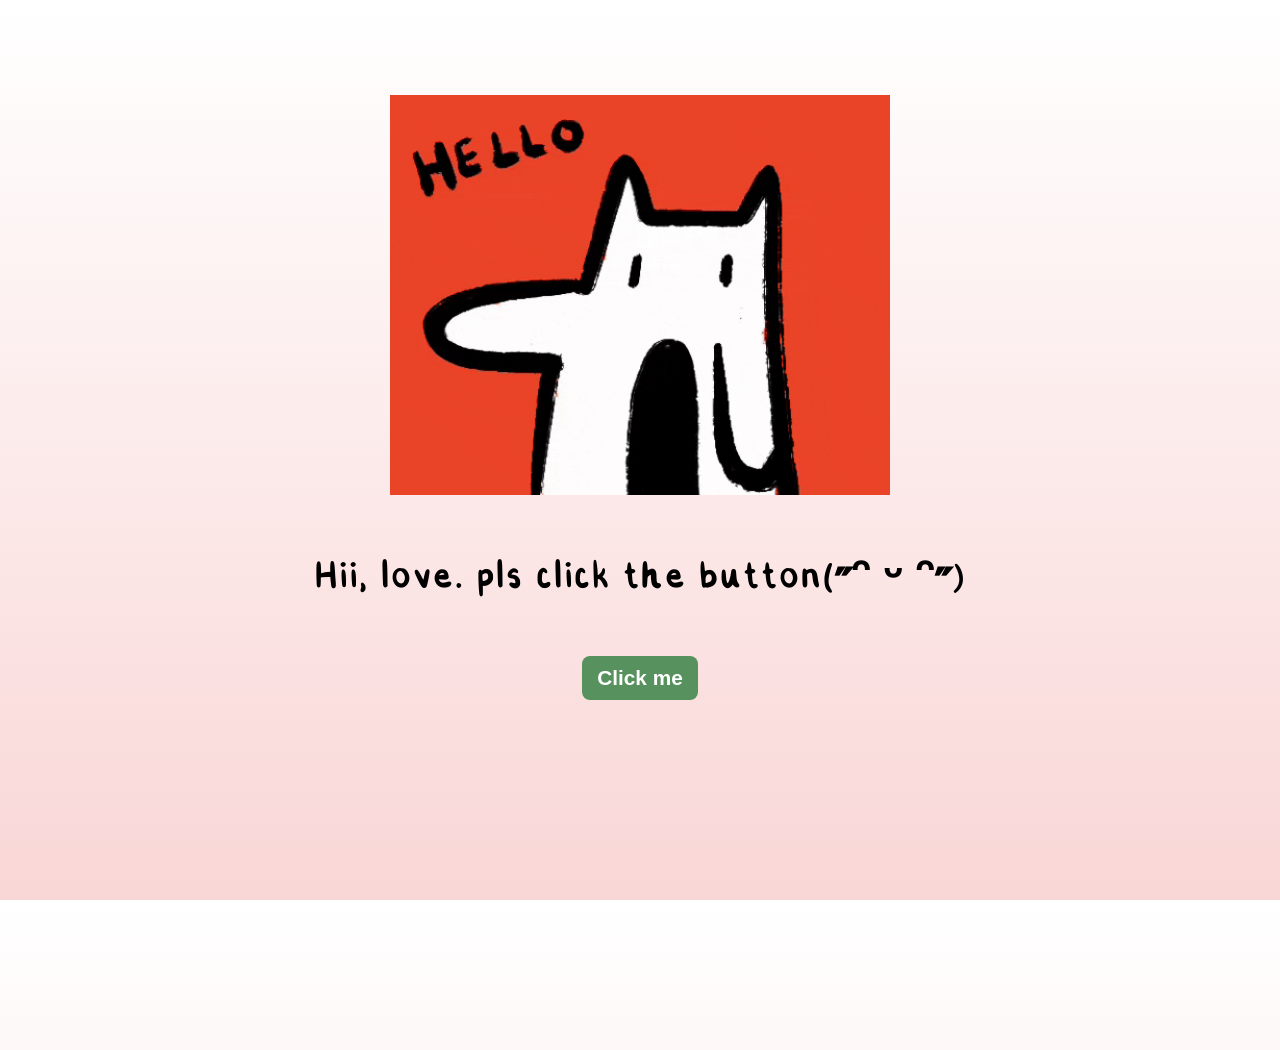
<file: index.html>
<!DOCTYPE html>
<html lang="en">
  <head>
    <meta charset="UTF-8" />
    <meta name="viewport" content="width=device-width, initial-scale=1.0" />
    <title>A very important day</title>
    <link rel="stylesheet" href="styles.css" />
  </head>
  <body>
    <div class="container">
      <!-- Gif -->
      <img
        src="assets/images/Whats Up Hello GIF.gif"
        id="togepi-gif"
        alt="a cute picture of togepi"
      />
      <!-- Question -->
      <h1 id="message">Hii, love. pls click the button(˶ᵔ ᵕ ᵔ˶)</h1>
    </div>
    <!-- Buttons -->
    <div class="btn-container">
      <button id="yes-btn" onclick="window.location.href='yay.html'">
        Click me
      </button>
    </div>
    <script src="script.js"></script>
  </body>
</html>
</file>
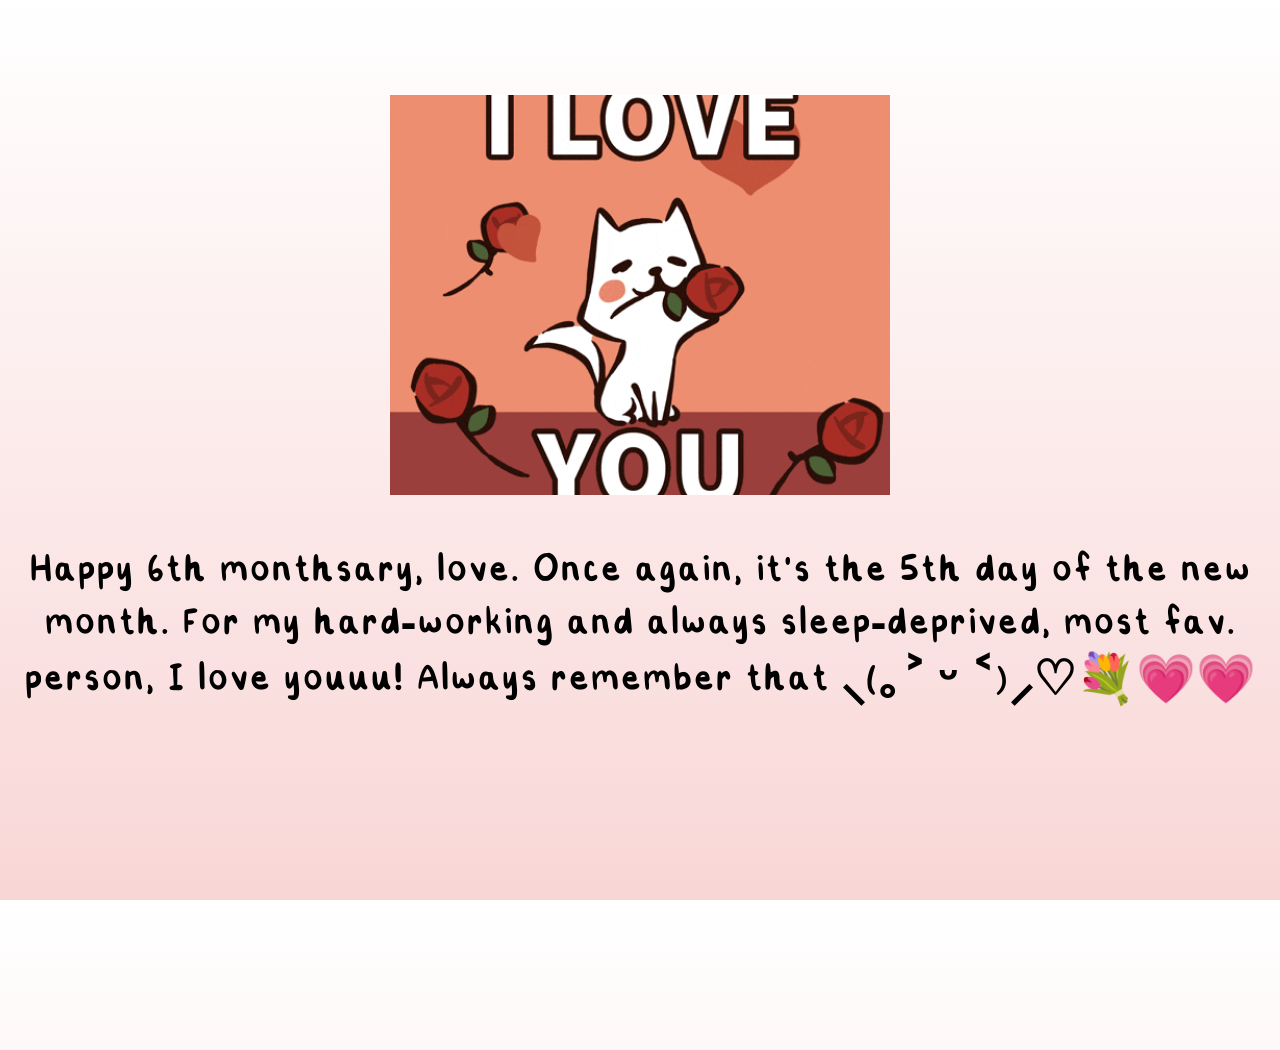
<file: yay.html>
<!DOCTYPE html>
<html lang="en">
  <head>
    <meta charset="UTF-8" />
    <meta name="viewport" content="width=device-width, initial-scale=1.0" />
    <title>My message</title>
    <link rel="stylesheet" href="styles.css" />
  </head>
  <body>
    <div class="container">
      <!-- Gif -->
      <img
        src="assets/images/I Love You Hearts GIF by RisuDong.gif"
        id="togepi-gif"
        alt="a cute picture of togepi"
      />
      <!-- Question -->
      <h1 id="message">
        Happy 6th monthsary, love. Once again, it's the 5th day of the new
        month. For my hard-working and always sleep-deprived, most fav. person,
        I love youuu! Always remember that ⸜(｡˃ ᵕ ˂)⸝♡💐💗💗
      </h1>
    </div>
  </body>
</html>
</file>
<file: styles.css>
:root {
  --gap-scale-factor: 250;
}

html,
body {
  height: 100%;
  margin: 0;
  padding: 0;
  overflow: hidden;
}

body {
  display: flex;
  flex-direction: column;
  justify-content: flex-start;
  text-align: center;
  margin: 0;
  padding: 75px 0;
  background: linear-gradient(#ffffff, #f9d6d6);
  font-family: "Steph", sans-serif;
}

@font-face {
  font-family: "Steph";
  src: url("assets/fonts/steph-font.ttf");
  font-weight: normal;
}

@font-face {
  font-family: "Steph";
  src: url("assets/fonts/steph-font-bold.ttf");
  font-weight: bold;
}

.container {
  max-width: 100%;
  margin: 20px auto 0 auto;
}

#togepi-gif {
  width: 500px;
  height: 400px;
  object-fit: cover;
}

h1 {
  font-size: 3rem;
  margin: 50px auto;
}

.btn-container {
  display: flex;
  justify-content: center;
  gap: 75px;
}

button {
  border-radius: 8px;
  min-width: 100px;
  max-width: 550px;
  border: none;
  cursor: pointer;
  padding: 10px 15px;
  white-space: nowrap;
  font-size: 1.3rem;
  font-weight: 600;
  transition: transform 0.1s ease;
}

button:hover {
  scale: 1.05;
}

#yes-btn {
  transform-origin: center top;
  color: white;
  background-color: #57915e;
}

#no-btn {
  color: white;
  background-color: #db4e4e;
}

@media (max-width: 1150px) {
  :root {
    --gap-scale-factor: 200;
  }

  body {
    padding-top: 70px;
  }
  .container {
    max-width: 100%;
    margin: 0;
  }

  #togepi-gif {
    width: 380px;
    height: 304px;
    object-fit: cover;
  }

  h1 {
    font-size: 2rem;
    margin: 50px auto;
  }

  .btn-container {
    display: flex;
    justify-content: center;
    gap: 20px;
  }

  button {
    border-radius: 8px;
    min-width: 100px;
    max-width: 400px;
    border: none;
    cursor: pointer;
    padding: 10px 12px;
    white-space: nowrap;
    font-size: 1rem;
    font-weight: 600;
    transition: transform 0.1s ease;
  }
}

@media (max-width: 600px) {
  :root {
    --gap-scale-factor: 50;
  }
  body {
    padding-top: 100px;
  }
  .container {
    max-width: 100%;
    margin: 0;
  }

  #togepi-gif {
    width: 300px;
    height: 240px;
    object-fit: cover;
  }

  h1 {
    font-size: 1.4rem;
    margin: 32px auto;
  }

  .btn-container {
    display: flex;
    justify-content: center;
    gap: 10px;
  }

  button {
    border-radius: 8px;
    min-width: 60px;
    max-width: 175px;
    border: none;
    cursor: pointer;
    padding: 10px 12px;
    white-space: nowrap;
    font-size: 0.8rem;
    font-weight: 600;
    transition: transform 0.1s ease;
  }
}
</file>
